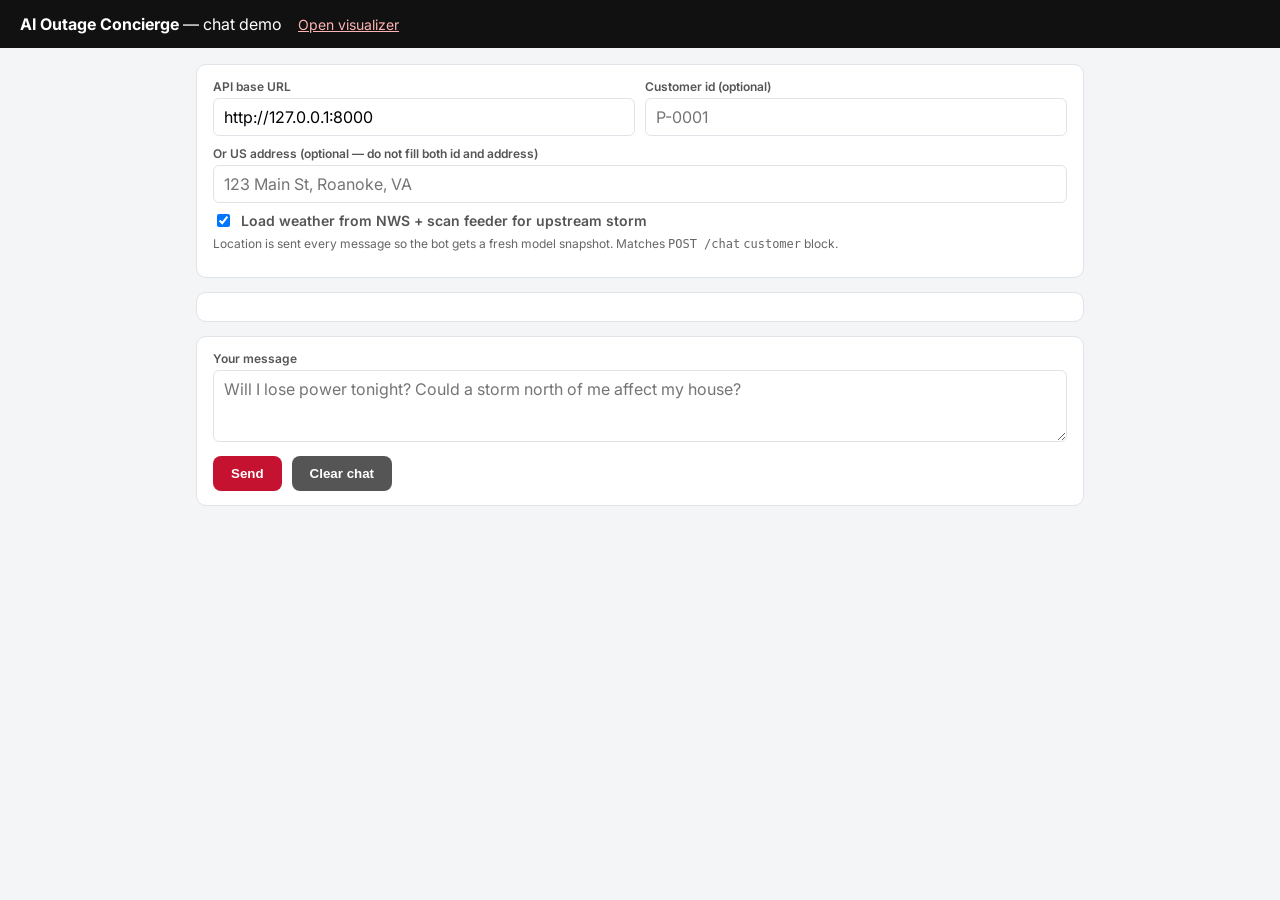
<file: site/chat.html>
<!DOCTYPE html>
<html lang="en">
<head>
  <meta charset="utf-8">
  <meta name="viewport" content="width=device-width, initial-scale=1">
  <title>Outage Concierge Chat</title>
  <link rel="stylesheet" href="https://fonts.googleapis.com/css2?family=Inter:wght@400;500;600&display=swap">
  <style>
    :root { --bg:#f4f5f7; --card:#fff; --line:#e0e3e7; --accent:#c41230; --text:#1a1a1a; }
    * { box-sizing: border-box; }
    body { font-family: Inter, system-ui, sans-serif; margin: 0; background: var(--bg); color: var(--text); }
    header { background: #111; color: #fff; padding: 14px 20px; }
    header a { color: #ffb4b4; margin-left: 12px; font-size: 14px; }
    .wrap { max-width: 920px; margin: 0 auto; padding: 16px; display: grid; gap: 14px; }
    .card { background: var(--card); border: 1px solid var(--line); border-radius: 10px; padding: 14px 16px; }
    label { display: block; font-size: 12px; font-weight: 600; margin-bottom: 4px; color: #555; }
    input, textarea, select { width: 100%; font: inherit; padding: 8px 10px; border: 1px solid var(--line); border-radius: 6px; }
    textarea { min-height: 72px; resize: vertical; }
    .row { display: grid; grid-template-columns: 1fr 1fr; gap: 10px; }
    @media (max-width: 640px) { .row { grid-template-columns: 1fr; } }
    .chk { display: flex; align-items: center; gap: 8px; margin-top: 8px; font-size: 14px; }
    .chk input { width: auto; }
    button { background: var(--accent); color: #fff; border: 0; border-radius: 8px; padding: 10px 18px; font-weight: 600; cursor: pointer; }
    button:disabled { opacity: 0.5; cursor: wait; }
    #log { display: flex; flex-direction: column; gap: 10px; max-height: 420px; overflow-y: auto; }
    .msg { padding: 10px 12px; border-radius: 8px; font-size: 15px; line-height: 1.45; white-space: pre-wrap; }
    .msg.user { background: #eef2ff; align-self: flex-end; max-width: 85%; }
    .msg.bot { background: #f0f0f0; align-self: flex-start; max-width: 92%; }
    .meta { font-size: 12px; color: #666; margin-top: 6px; }
    .err { color: #b0001a; font-size: 14px; }
  </style>
</head>
<body>
  <header>
    <strong>AI Outage Concierge</strong> — chat demo
    <a href="index.html">Open visualizer</a>
  </header>
  <div class="wrap">
    <div class="card">
      <div class="row">
        <div>
          <label for="api">API base URL</label>
          <input id="api" value="http://127.0.0.1:8000" placeholder="http://127.0.0.1:8000">
        </div>
        <div>
          <label for="cid">Customer id (optional)</label>
          <input id="cid" placeholder="P-0001">
        </div>
      </div>
      <div style="margin-top:10px">
        <label for="addr">Or US address (optional — do not fill both id and address)</label>
        <input id="addr" placeholder="123 Main St, Roanoke, VA">
      </div>
      <label class="chk"><input type="checkbox" id="nws" checked> Load weather from NWS + scan feeder for upstream storm</label>
      <p class="meta">Location is sent every message so the bot gets a fresh model snapshot. Matches <code>POST /chat</code> <code>customer</code> block.</p>
    </div>
    <div class="card" id="log"></div>
    <div class="card">
      <label for="q">Your message</label>
      <textarea id="q" placeholder="Will I lose power tonight? Could a storm north of me affect my house?"></textarea>
      <div style="margin-top:10px;display:flex;gap:10px;align-items:center">
        <button type="button" id="send">Send</button>
        <button type="button" id="clear" style="background:#555">Clear chat</button>
        <span class="meta" id="status"></span>
      </div>
      <p id="err" class="err" hidden></p>
    </div>
  </div>
  <script>
    const $ = id => document.getElementById(id);
    const history = [];
    const apiBase = () => $("api").value.replace(/\/$/, "");

    function customerPayload() {
      const cid = $("cid").value.trim();
      const addr = $("addr").value.trim();
      if (cid && addr) throw new Error("Use customer id or address, not both.");
      if (!cid && !addr) return null;
      const c = { use_nws: $("nws").checked, scan_feeder_weather: $("nws").checked };
      if (cid) c.customer_id = cid;
      else c.address = addr;
      return c;
    }

    function append(role, text, meta) {
      const d = document.createElement("div");
      d.className = "msg " + role;
      d.textContent = text;
      if (meta) {
        const m = document.createElement("div");
        m.className = "meta";
        m.textContent = meta;
        d.appendChild(m);
      }
      $("log").appendChild(d);
      $("log").scrollTop = $("log").scrollHeight;
    }

    async function send() {
      const text = $("q").value.trim();
      if (!text) return;
      $("err").hidden = true;
      $("send").disabled = true;
      $("status").textContent = "Thinking…";
      history.push({ role: "user", content: text });
      append("user", text);
      $("q").value = "";
      try {
        let customer;
        try { customer = customerPayload(); } catch (e) {
          throw new Error(e.message + " Add a customer id or address in the panel above.");
        }
        const body = { messages: history.map(m => ({ role: m.role, content: m.content })) };
        if (customer) body.customer = customer;
        const r = await fetch(apiBase() + "/chat", {
          method: "POST",
          headers: { "Content-Type": "application/json" },
          body: JSON.stringify(body),
        });
        const data = await r.json();
        if (!r.ok) throw new Error(data.detail || r.statusText);
        history.push({ role: "assistant", content: data.reply });
        let meta = "";
        const vs = data.visualizer_status;
        if (vs) {
          meta = `Risk: ${vs.outage_risk?.band} (${vs.outage_risk?.probability_display}) · ${vs.customer_id || vs.premise_id}`;
          if (vs.electricity) meta += ` · Power: ${vs.electricity.model_inference}`;
        }
        append("bot", data.reply, meta);
      } catch (e) {
        $("err").textContent = String(e.message || e);
        $("err").hidden = false;
        history.pop();
      } finally {
        $("send").disabled = false;
        $("status").textContent = "";
      }
    }

    $("send").onclick = send;
    $("clear").onclick = () => { history.length = 0; $("log").innerHTML = ""; };
    $("q").addEventListener("keydown", e => { if (e.key === "Enter" && !e.shiftKey) { e.preventDefault(); send(); } });
    const q = new URLSearchParams(location.search);
    if (q.get("api")) $("api").value = q.get("api");
    if (q.get("customer")) $("cid").value = q.get("customer");
  </script>
</body>
</html>
</file>
